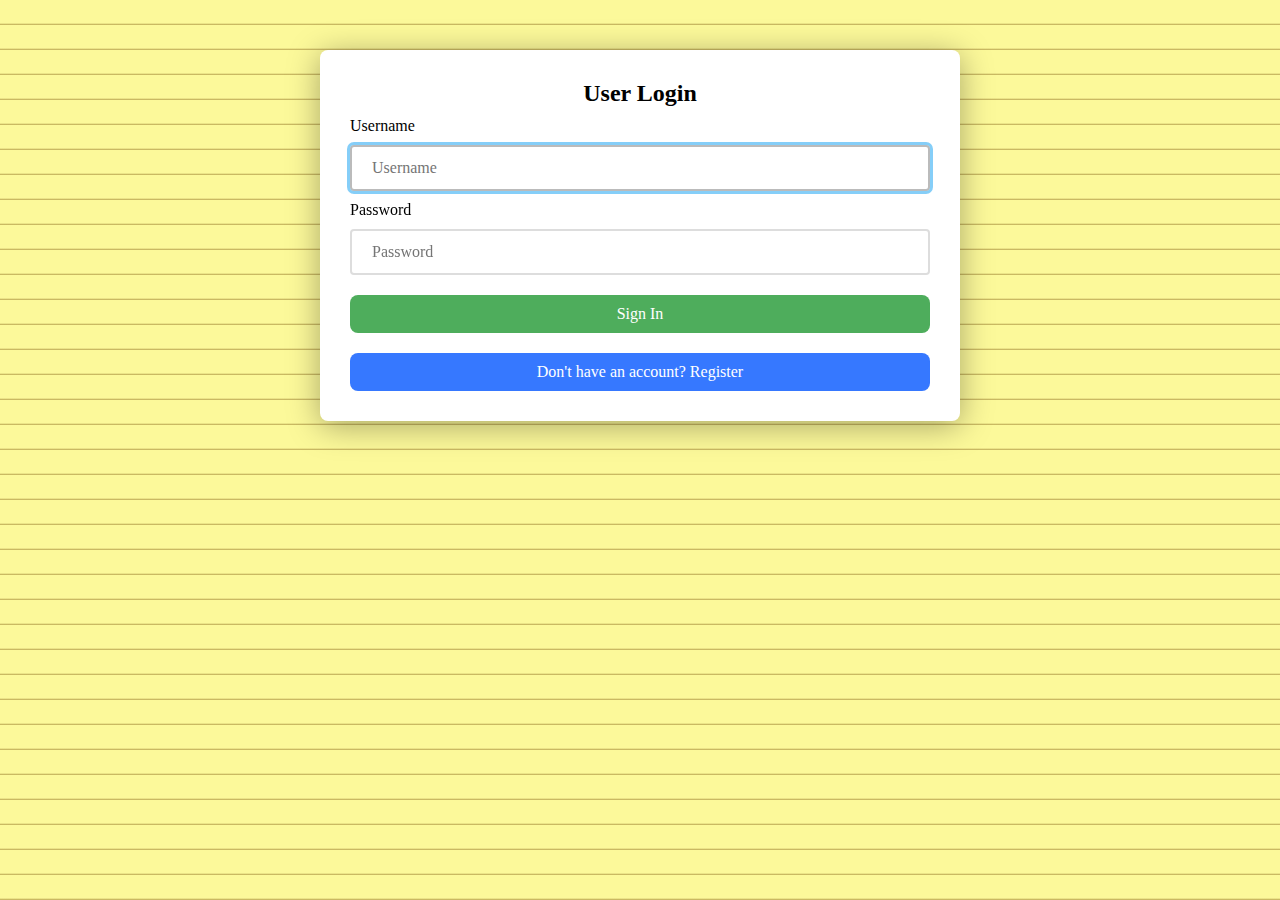
<file: index.html>
<!DOCTYPE html>
<html>
    <head>
        <title>Login</title>
        <link rel="preconnect" href="https://rsms.me/">
        <link rel="stylesheet" href="https://rsms.me/inter/inter.css">
        <link rel="stylesheet" href="css/style.css" />
        <script type="text/javascript" src="js/Login.js"></script>
        <script type="text/javascript" src="js/InterfaceFeatures.js"></script>
    </head>
    <body>
        <main class="login-bubble">
            <h2>User Login</h2>
            <label class="labelHeader">Username</label>
            <input id="loginUsername" type="text" placeholder="Username" maxlength="20" autofocus />
            <label class="labelHeader">Password</label>
            <input id="loginPassword" type="password" placeholder="Password" maxlength="20" />
            <span class="fieldError" id="loginResult"></span>
            <button class="login-button buttongreen" type="button" id="loginButton" onclick="doLogin();">Sign In</button>
            <button class="login-button" type="button" onclick="window.location.href='register.html';">Don't have an account? Register</button>
        </main>
    </body>
    <script>
        pressEnter(['loginUsername', 'loginPassword'], 'loginButton');
        sessionStorage.setItem("lineId", "loginResult");
        userRegistered();
        if (sessionStorage.getItem("userRegistered") !== null)
        {
            sessionStorage.removeItem("userRegistered");
        }
    </script>
</html>
</file>
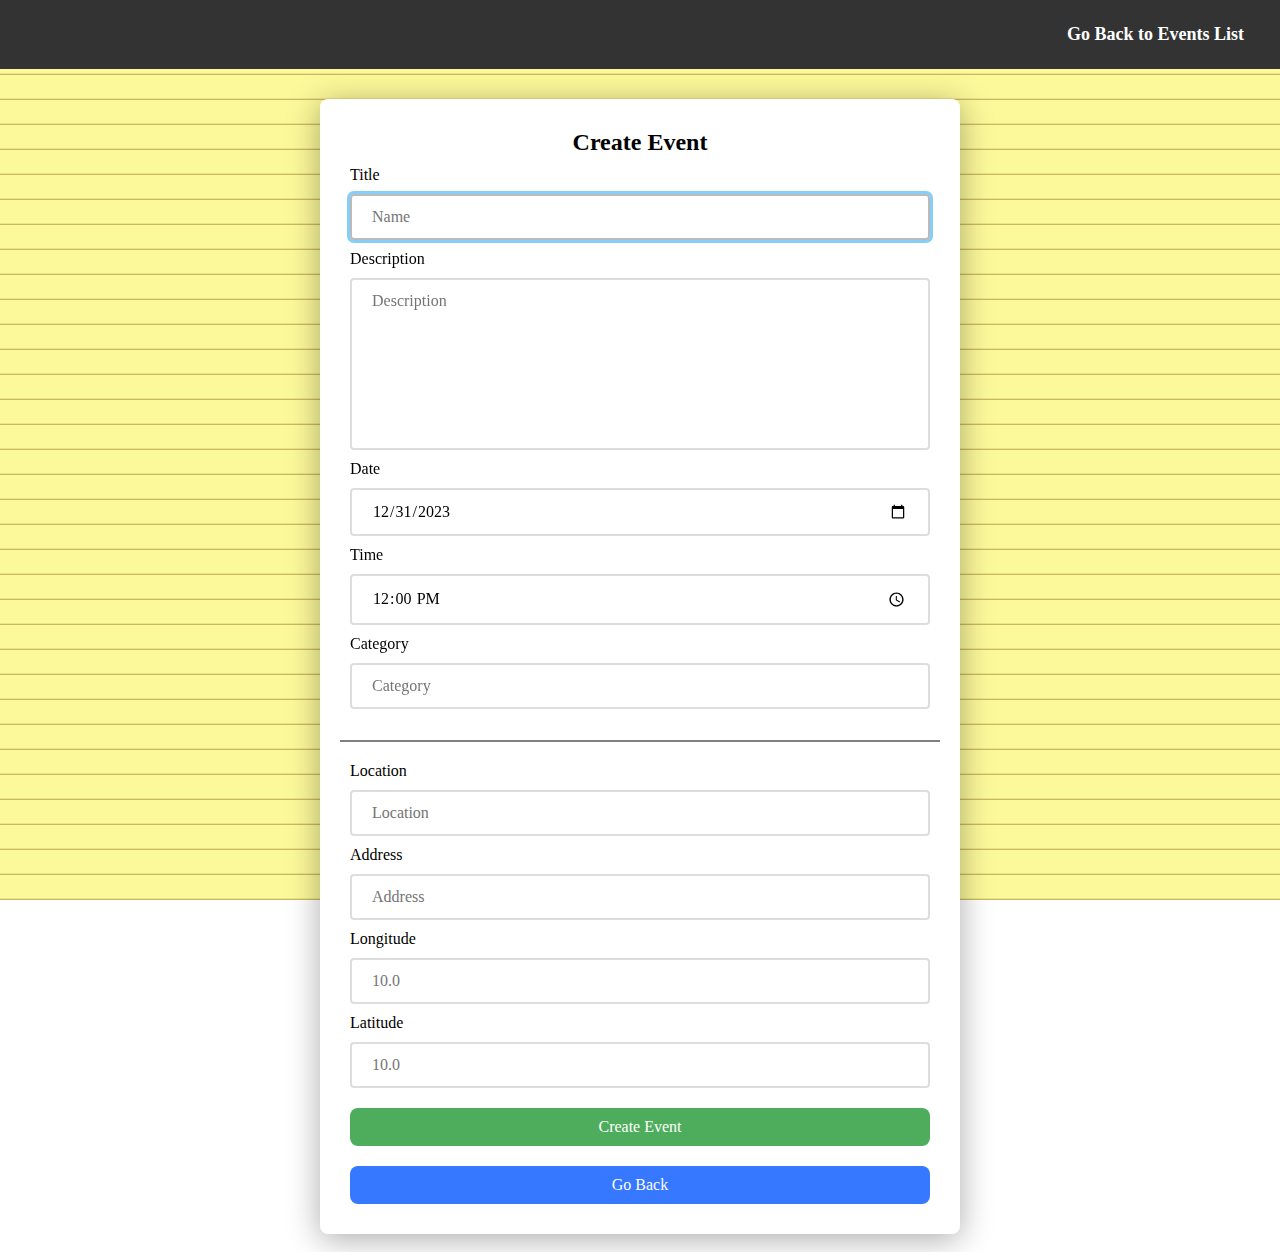
<file: createEvent.html>
<!DOCTYPE html>
<html>
    <head>
        <title>Create Event</title>
        <link rel="preconnect" href="https://rsms.me/">
        <link rel="stylesheet" href="https://rsms.me/inter/inter.css">
        <link rel="stylesheet" href="css/style.css" />
        <script type="text/javascript" src="js/CreateEventDetails.js"></script>
        <script type="text/javascript" src="js/InterfaceFeatures.js"></script>
    </head>
    <body>
        <nav>
            <ul id="navbar">
                <li><a href="events.html">Go Back to Events List</a></li>
            </ul>
        </nav>
        <main class="login-bubble">
            <h2>Create Event</h2>
            <label>Title</label>
            <input id="title" type="text" placeholder="Name" maxlength="50" autofocus />
    
            <label>Description</label>
            <textarea id="description" rows="8" cols="30" maxlength="300" placeholder="Description"></textarea>
    
            <label>Date</label>
            <input id="date" type="date" value="2023-12-31" />
    
            <label>Time</label>
            <input id="time" type="time" maxlength="5" value="12:00" />
    
            <label>Category</label>
            <input id="category" type="text" placeholder="Category" maxlength="20" />

            <div class="break"></div>

            <label>Location</label>
            <input id="location" type="text" placeholder="Location" maxlength="30" />
    
            <label>Address</label>
            <input id="address" type="text" placeholder="Address" maxlength="100" />
    
            <label>Longitude</label>
            <input id="longitude" type="number" placeholder="10.0" step="0.01" min="0" max="90" />
    
            <label>Latitude</label>
            <input id="latitude" type="number" placeholder="10.0" step="0.01" min="0" max="90" />
    
            <span class="fieldError" id="resultCreation"></span>
            <button type="button" class="login-button buttongreen" id="create" onclick="createEventDetails();">Create Event</button>
            <button type="button" onclick="goBack();">Go Back</button>
        </main>
        <br />
    </body>
    <script>
        pressEnter(['title', 'description', 'date', 'time', 'category'], 'create');
        pressEnter(['location', 'address', 'longitude', 'latitude'], 'create');
        sessionStorage.setItem("lineId", "resultCreation");
    </script>
</html>
</file>
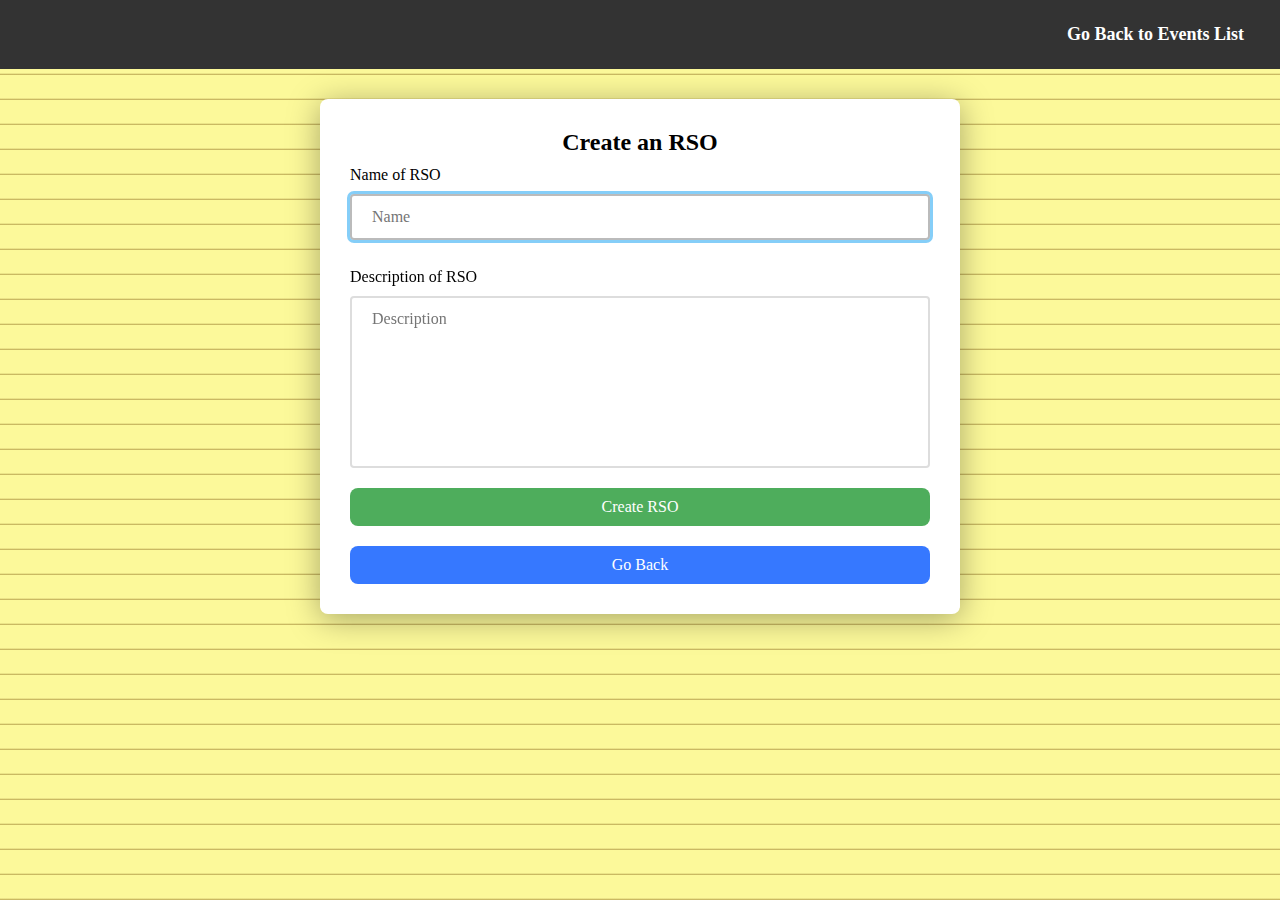
<file: createRSO.html>
<!DOCTYPE html>
<html>
    <head>
        <title>Create RSO</title>
        <link rel="preconnect" href="https://rsms.me/">
        <link rel="stylesheet" href="https://rsms.me/inter/inter.css">
        <link rel="stylesheet" href="css/style.css" />
        <script type="text/javascript" src="js/CreateRSO.js"></script>
        <script type="text/javascript" src="js/InterfaceFeatures.js"></script>
    </head>
    <body>
        <nav>
            <ul id="navbar">
                <li><a href="events.html">Go Back to Events List</a></li>
            </ul>
        </nav>
        <main class="login-bubble">
            <h2>Create an RSO</h2>
            <label>Name of RSO</label>
            <input id="name" type="text" placeholder="Name" maxlength="50" autofocus />
            <br />
            <label>Description of RSO</label>
            <textarea id="description" rows="8" cols="30" maxlength="300" placeholder="Description"></textarea>
            <span class="fieldError" id="resultCreation"></span>
            <button type="button" class="login-button buttongreen" id="create" onclick="createRSO();">Create RSO</button>
            <button type="button" onclick="window.location.href='events.html';">Go Back</button>
        </main>
        <br />
    </body>
    <script>
        pressEnter(['name', 'description',], 'create');
        sessionStorage.setItem("lineId", "resultCreation");
    </script>
</html>
</file>
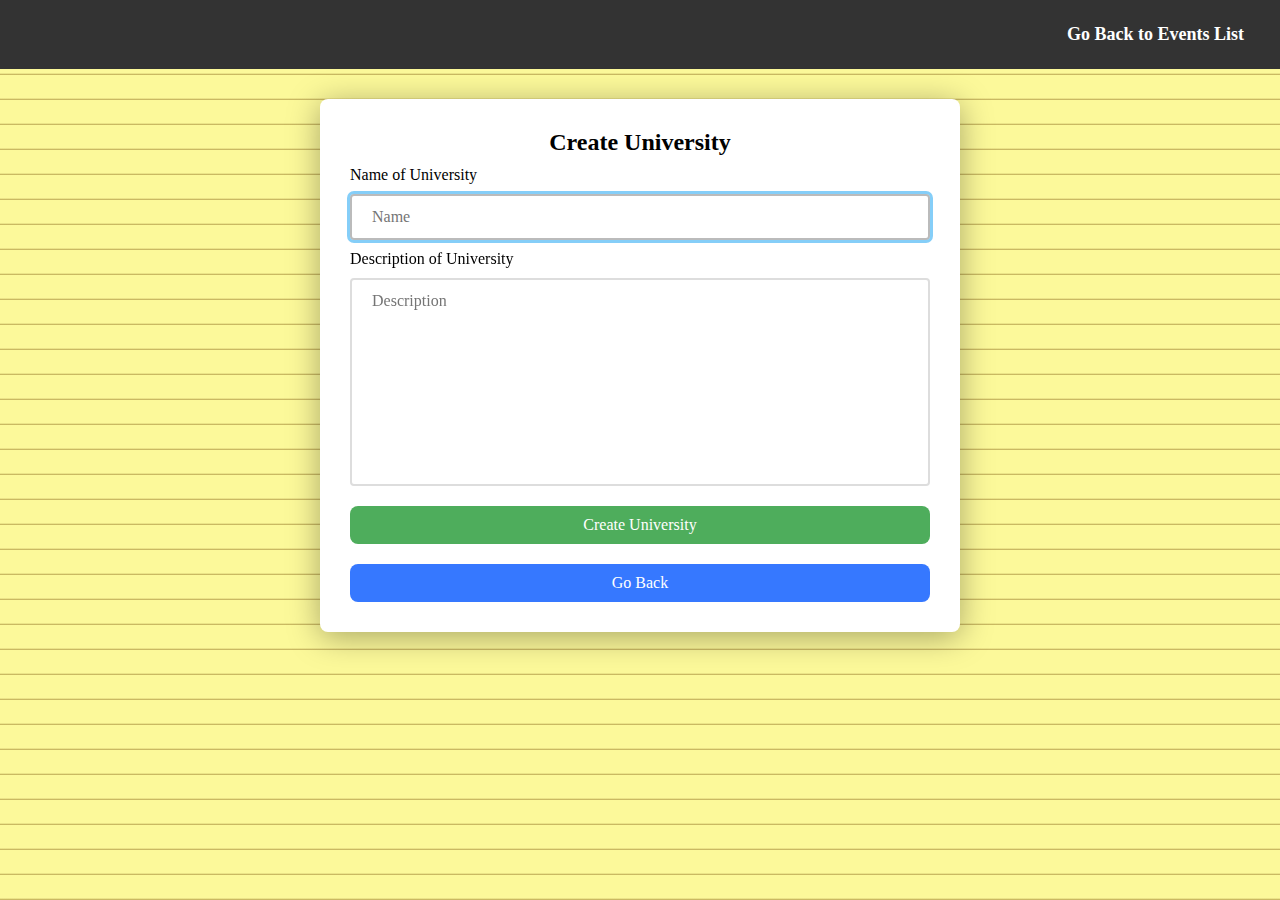
<file: createUniv.html>
<!DOCTYPE html>
<html>
    <head>
        <title>Create University</title>
        <link rel="preconnect" href="https://rsms.me/">
        <link rel="stylesheet" href="https://rsms.me/inter/inter.css">
        <link rel="stylesheet" href="css/style.css" />
        <script type="text/javascript" src="js/CreateUniv.js"></script>
        <script type="text/javascript" src="js/InterfaceFeatures.js"></script>
    </head>
    <body>
        <nav>
            <ul id="navbar">
                <li><a href="events.html">Go Back to Events List</a></li>
            </ul>
        </nav>
        <main class="login-bubble">
            <h2>Create University</h2>
            <label>Name of University</label>
            <input id="name" type="text" placeholder="Name" maxlength="50" autofocus />
            
            <label>Description of University</label>
            <textarea id="description" rows="10" cols="30" maxlength="300" placeholder="Description"></textarea>

            <span id="resultCreation"></span>
            <button type="button" id="create" class="login-button buttongreen" onclick="createUniv();">Create University</button>
            <button type="button" onclick="window.location.href='events.html';">Go Back</button>
        </main>
    </body>
    <script>
        pressEnter(['name', 'description',], 'create');
        sessionStorage.setItem("lineId", "resultCreation");
    </script>
</html>
</file>
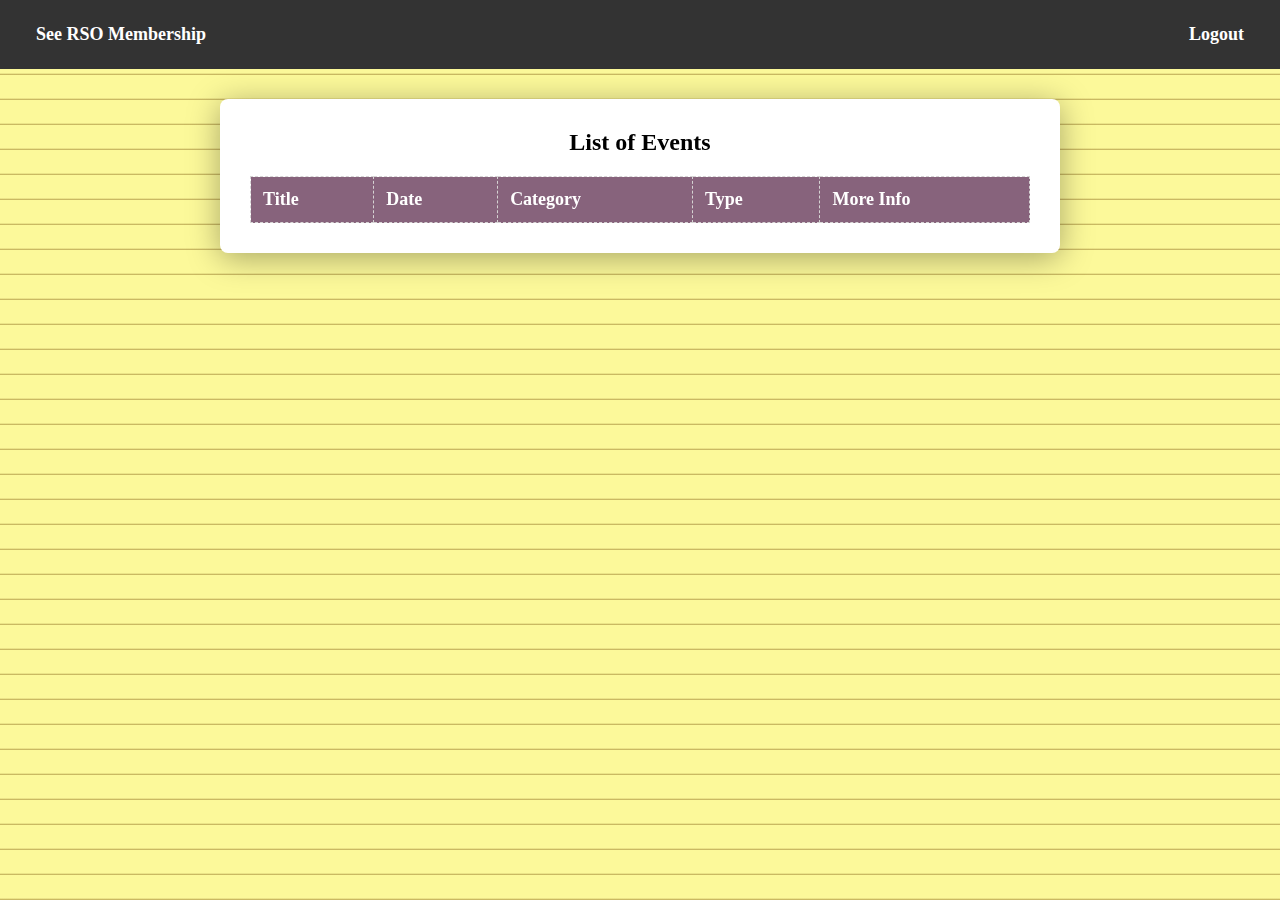
<file: events.html>
<!DOCTYPE html>
<html>
    <head>
        <title>Events</title>
        <link rel="preconnect" href="https://rsms.me/">
        <link rel="stylesheet" href="https://rsms.me/inter/inter.css">
        <link rel="stylesheet" href="css/style.css" />
        <script type="text/javascript" src="js/Events.js"></script>
        <script type="text/javascript" src="js/InterfaceFeatures.js"></script>
    </head>
    <body>
        <nav>
            <ul id="navbar">
                <li><a href="rsoList.html">See RSO Membership</a></li>
                <li id="rsoCreation" hidden><a href="createRSO.html">Create an RSO</a></li>
                <li id="univCreation" hidden><a href="createUniv.html">Create a University</a></li>
                <li id="createPubEvent" hidden><a href="createEvent.html">Create Public Event</a></li>
                <li id="createPrivEvent" hidden><a href="privateEvent.html">Create Private Event</a></li>
                <li id="createRSOEvent" hidden><a href="rsoEvent.html">Create RSO Event</a></li>
                <li><a href="#" onclick="doLogout();">Logout</a></li>
            </ul>
        </nav>
        <main class="events-main">
            <h2>List of Events</h2>
            <table class="events-table" id="table">
                <thead>
                    <tr class="top-row">
                        <th>Title</th>
                        <th>Date</th>
                        <th>Category</th>
                        <th>Type</th>
                        <th>More Info</th>
                    </tr>
                </thead>
            </table>
        </main>
        <br />
    </body>
    <script>
        getAllEvents();
        checkPrivileges();
    </script>
</html>
</file>
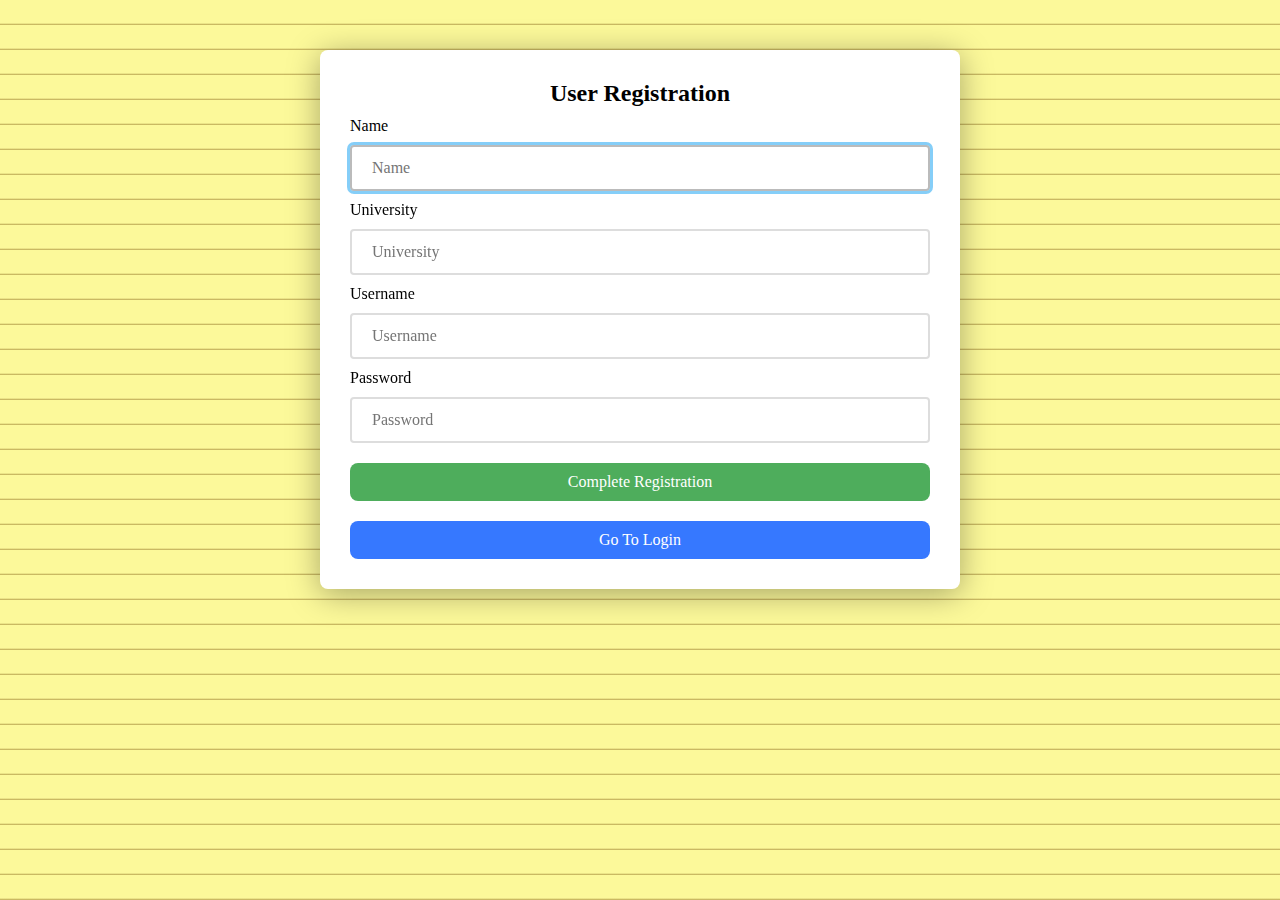
<file: register.html>
<!DOCTYPE html>
<html>
    <head>
        <title>Register</title>
        <link rel="preconnect" href="https://rsms.me/">
        <link rel="stylesheet" href="https://rsms.me/inter/inter.css">
        <link rel="stylesheet" href="css/style.css" />
        <script type="text/javascript" src="js/Register.js"></script>
        <script type="text/javascript" src="js/InterfaceFeatures.js"></script>
    </head>
    <body>
        <main class="login-bubble">
            <h2>User Registration</h2>
            <label class="labelHeader">Name</label>
            <input id="regName" type="text" placeholder="Name" maxlength="30" autofocus />
            <label class="labelHeader">University</label>
            <input id="regUniv" type="text" placeholder="University" maxlength="50" />
            <label class="labelHeader">Username</label>
            <input id="regUsername" type="text" placeholder="Username" maxlength="20" />
            <label class="labelHeader">Password</label>
            <input id="regPassword" type="password" placeholder="Password" maxlength="20" />
            <span class="fieldError" id="regResult"></span>
            <button class="login-button buttongreen" type="button" id="regButton" onclick="doRegister();">Complete Registration</button>
            <button class="login-button" type="button" onclick="window.location.href='index.html';">Go To Login</button>
        </main>
    </body>
    <script>
        pressEnter(['regName', 'regUniv','regUsername', 'regPassword'], 'regButton');
        sessionStorage.setItem("lineId", "regResult");
    </script>
</html>
</file>
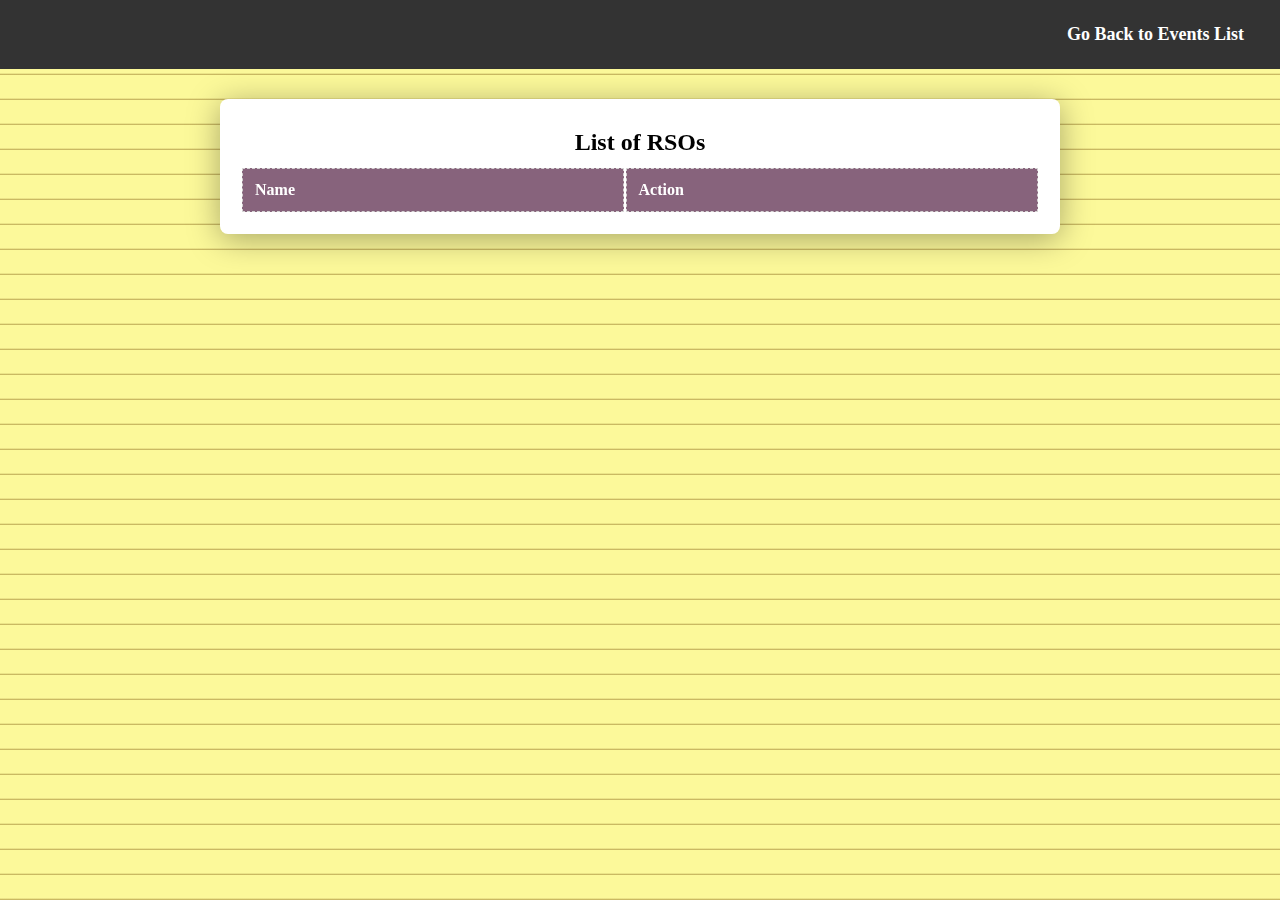
<file: rsoList.html>
<!DOCTYPE html>
<html>
    <head>
        <title>RSO List</title>
        <link rel="preconnect" href="https://rsms.me/">
        <link rel="stylesheet" href="https://rsms.me/inter/inter.css">
        <link rel="stylesheet" href="css/style.css" />
        <script type="text/javascript" src="js/RSOList.js"></script>
        <script type="text/javascript" src="js/InterfaceFeatures.js"></script>
    </head>
    <body>
        <nav>
            <ul id="navbar">
                <li><a href="events.html">Go Back to Events List</a></li>
            </ul>
        </nav>
        <main class="events-main">
            <h2>List of RSOs</h2>
            <table id="table">
                <thead>
                    <tr>
                        <th>Name</th>
                        <th>Action</th>
                    </tr>
                </thead>
            </table>
        </main>
        <br />
    </body>
    <script>
        getRSOList();
    </script>
</html>
</file>
<file: css/style.css>
:root { 
  font-family: 'Inter', sans-serif; 
}

@supports (font-variation-settings: normal) {
  :root { font-family: 'Inter var', sans-serif; }
}

:root {
  --bg: #fcf99a;
  --fg: #000000;
  --shadow: drop-shadow(0 5px 1rem #00000055);
  --button: rgb(54, 120, 255);
  --button-hover: rgb(34, 100, 235);
  --button-click: rgb(4, 70, 205);
  --button-red: rgb(214, 79, 79);
  --button-red-hover: rgb(171, 63, 63);
  --button-red-click: rgb(138, 50, 50);
  --button-green: rgb(78, 173, 92);
  --button-green-hover: rgb(58, 153, 72);
  --button-green-click: rgb(38, 133, 52);
  --focus-color: #1ba3f288;
  --focus-outline: 3px solid var(--focus-color);
  --header-bg: #878063;
  --header-fg: white;
  --table-color: #d5d3d3;
  --line-color: #b9a450;
}

html {
  height: 100%;
  margin: 0px;
  background-image: repeating-linear-gradient(var(--bg) 0px, var(--bg) 23px, var(--line-color) 25px);
  background-size: cover;
  background-attachment: fixed;
}

body {
  width: 100%;
  height: 100%;
  padding: 0;
  margin: 0;
  background-color: var(--bg);
  background: transparent;
  display: inline-block;
  font-family: 'Inter';
  font-weight: 500;
}

header {
  background-color: var(--header-bg);
  color: var(--header-fg);
  padding: 20px;
  text-align: center;
  display: flex;
  align-items: center;
  justify-content: center;
  height: 50px;
}

main {
  display: flex;
  flex-direction: column;
  border-radius: 8px;
  background: white;
  padding: 20px;
  margin: auto;
  width: 600px;
  height: auto;
  margin-top: 50px;
  filter: var(--shadow);
}

.events-main {
  width: 800px;
}

label {
  margin: 0px 10px;
}

span {
  margin: 0px 10px;
}

.fieldError {
  color: red;
}

h2 {
  margin: 10px 5px;
  text-align: center;
}

h3 {
  margin: 5px 5px;
  text-align: center;
}

input {
  padding: 12px 20px;
  margin: 10px;
  box-sizing: border-box;
  border-radius: 4px;
  border: 2px solid #ddd;
  font-size: medium;
  font-family: 'Inter';
  font-weight: 500;
  caret-color: #555;
}

input:focus {
    border: 2px solid #bbb;
    outline: var(--focus-outline);
}

::selection {
    background-color: var(--focus-color);
    color: #000;
}

button {
  background: var(--button);
  color: white;
  border: none;
  padding: 10px 15px;
  font-size: medium;
  border-radius: 8px;
  cursor: pointer;
  margin: 10px;
  font-family: 'Inter';
  font-weight: 500;
}

button:focus {
  outline: var(--focus-outline);
  background: var(--button-hover);
}

button:hover {
  background: var(--button-hover);
}

button:active {
  background: var(--button-click);
}

/* Red button styling */
.buttonred {
  background: var(--button-red);
}

.buttonred:focus {
  background: var(--button-red-hover);
}

.buttonred:hover {
  background: var(--button-red-hover);
}

.buttonred:active{
  background: var(--button-red-click);
}

/* Green button styling */
.buttongreen {
  background: var(--button-green);
}

.buttongreen:focus {
  background: var(--button-green-hover);
}

.buttongreen:hover {
  background: var(--button-green-hover);
}

.buttongreen:active{
  background: var(--button-green-click);
}

nav {
  background-color: #333;
  margin-bottom: -20px;
  font-weight: 600;
  font-size: large;
}

.events-table {
  font-size: 16px;
  border-collapse: collapse;
  margin: 10px;
}

th, td {
  border: 1px dashed var(--table-color);
  padding: 12px;
  text-align: left;
}

th {
  background-color: #87637c;
  color: white;
}

.top-row {
  font-weight: 600;
  font-size: large;
}

ul {
  list-style-type: none;
  padding: 10px 20px;
  margin: 0;
  overflow: hidden;
  background-color: #333;
}

li {
  float: left;
}

li a {
  display: block;
  color: white;
  text-align: center;
  padding: 14px 16px;
  text-decoration: none;
}

/* Change the link color to #111 (black) on hover */
li a:hover {
  background-color: #111;
}

li:last-child {
  float: right;
}

textarea {
  padding: 12px 20px;
  margin: 10px;
  font-size: medium;
  font-family: 'Inter';
  font-weight: 500;
  caret-color: #555;
  box-sizing: border-box;
  border-radius: 4px;
  border: 2px solid #ddd;
  resize: none;
}

textarea:focus {
  border: 2px solid #bbb;
  outline: var(--focus-outline);
}

.break {
  margin: 20px 0px;
  height: 1px;
  border-bottom: 2.5px solid #808080;
}

p {
  margin: 10px 0px;
  padding: 0px 10px;
}
</file>
